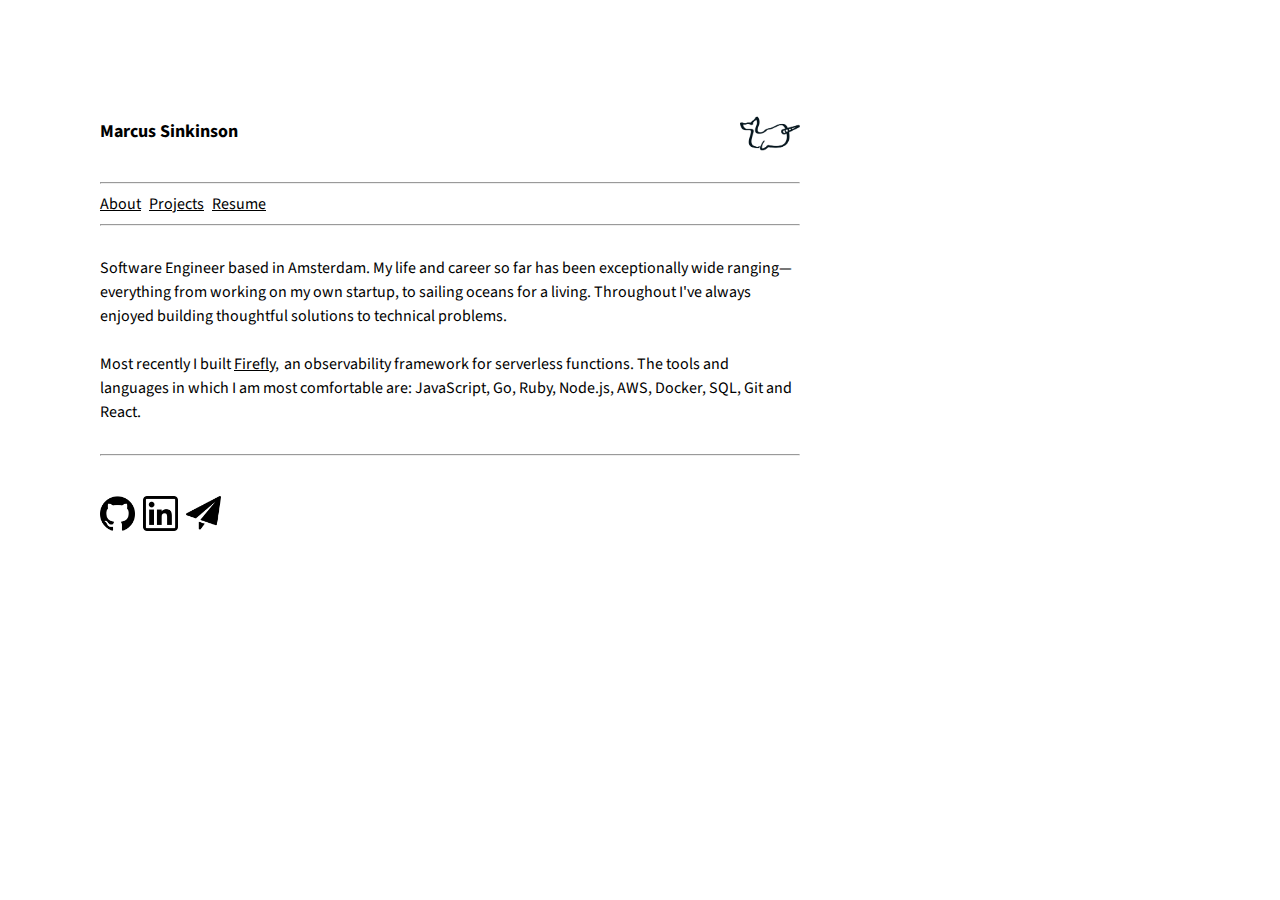
<file: index.html>
<!DOCTYPE html>
<html lang="en">
  <head>
    <title>Marcus Sinkinson</title>
    <meta charset="utf-8" />
    <meta name="viewport" content="width=device-width, initial-scale=1" />
    <meta name="author" content="marcus sinkinson" />
    <link
      href="https://fonts.googleapis.com/css?family=Source+Sans+Pro:300,400,600,700,900"
      rel="stylesheet"
    />
    <link rel="icon" type="image/png" href="/assets/img/favicon.png" />
    <link rel="stylesheet" href="/assets/css/style.css" />
  </head>
  <body>
    <div class="main">
      <header>
        <h1 class="name">Marcus Sinkinson</h1>
        <img
          class="right"
          src="/assets/img/favicon.png"
          alt="narwhal"
          width="60"
          height="60"
        />
      </header>
      <hr />
      <nav>
        <a href="/">About</a>
        <a href="/projects">Projects</a>
        <a href="/assets/resume.pdf" target="_blank">Resume</a>
      </nav>
      <hr class="format" />
      <section class="format">
        <p>
          Software Engineer based in Amsterdam. My life and career so far has
          been exceptionally wide ranging—everything from working on my own
          startup, to sailing oceans for a living. Throughout I've always
          enjoyed building thoughtful solutions to technical problems.
          <br /><br />
          Most recently I built
          <a href="https://try-firefly.github.io" target="_blank">Firefly,</a>an
          observability framework for serverless functions. The tools and
          languages in which I am most comfortable are: JavaScript, Go, Ruby,
          Node.js, AWS, Docker, SQL, Git and React.
        </p>
      </section>
      <hr class="format" />
      <footer>
        <a href="https://github.com/Sinkinson" target="_blank"
          ><img
            src="/assets/img/icons/github.png"
            alt="github icon"
            width="35"
            height="35"
        /></a>
        <a href="https://www.linkedin.com/in/marcussinkinson/" target="_blank"
          ><img
            src="/assets/img/icons/linkedin.png"
            alt="linkedin icon"
            width="35"
            height="35"
        /></a>
        <a href="mailto:sinkinsonmarcus@gmail.com" target="_blank"
          ><img
            src="/assets/img/icons/mail.png"
            alt="mail icon"
            width="35"
            height="35"
        /></a>
      </footer>
    </div>
  </body>
</html>
</file>
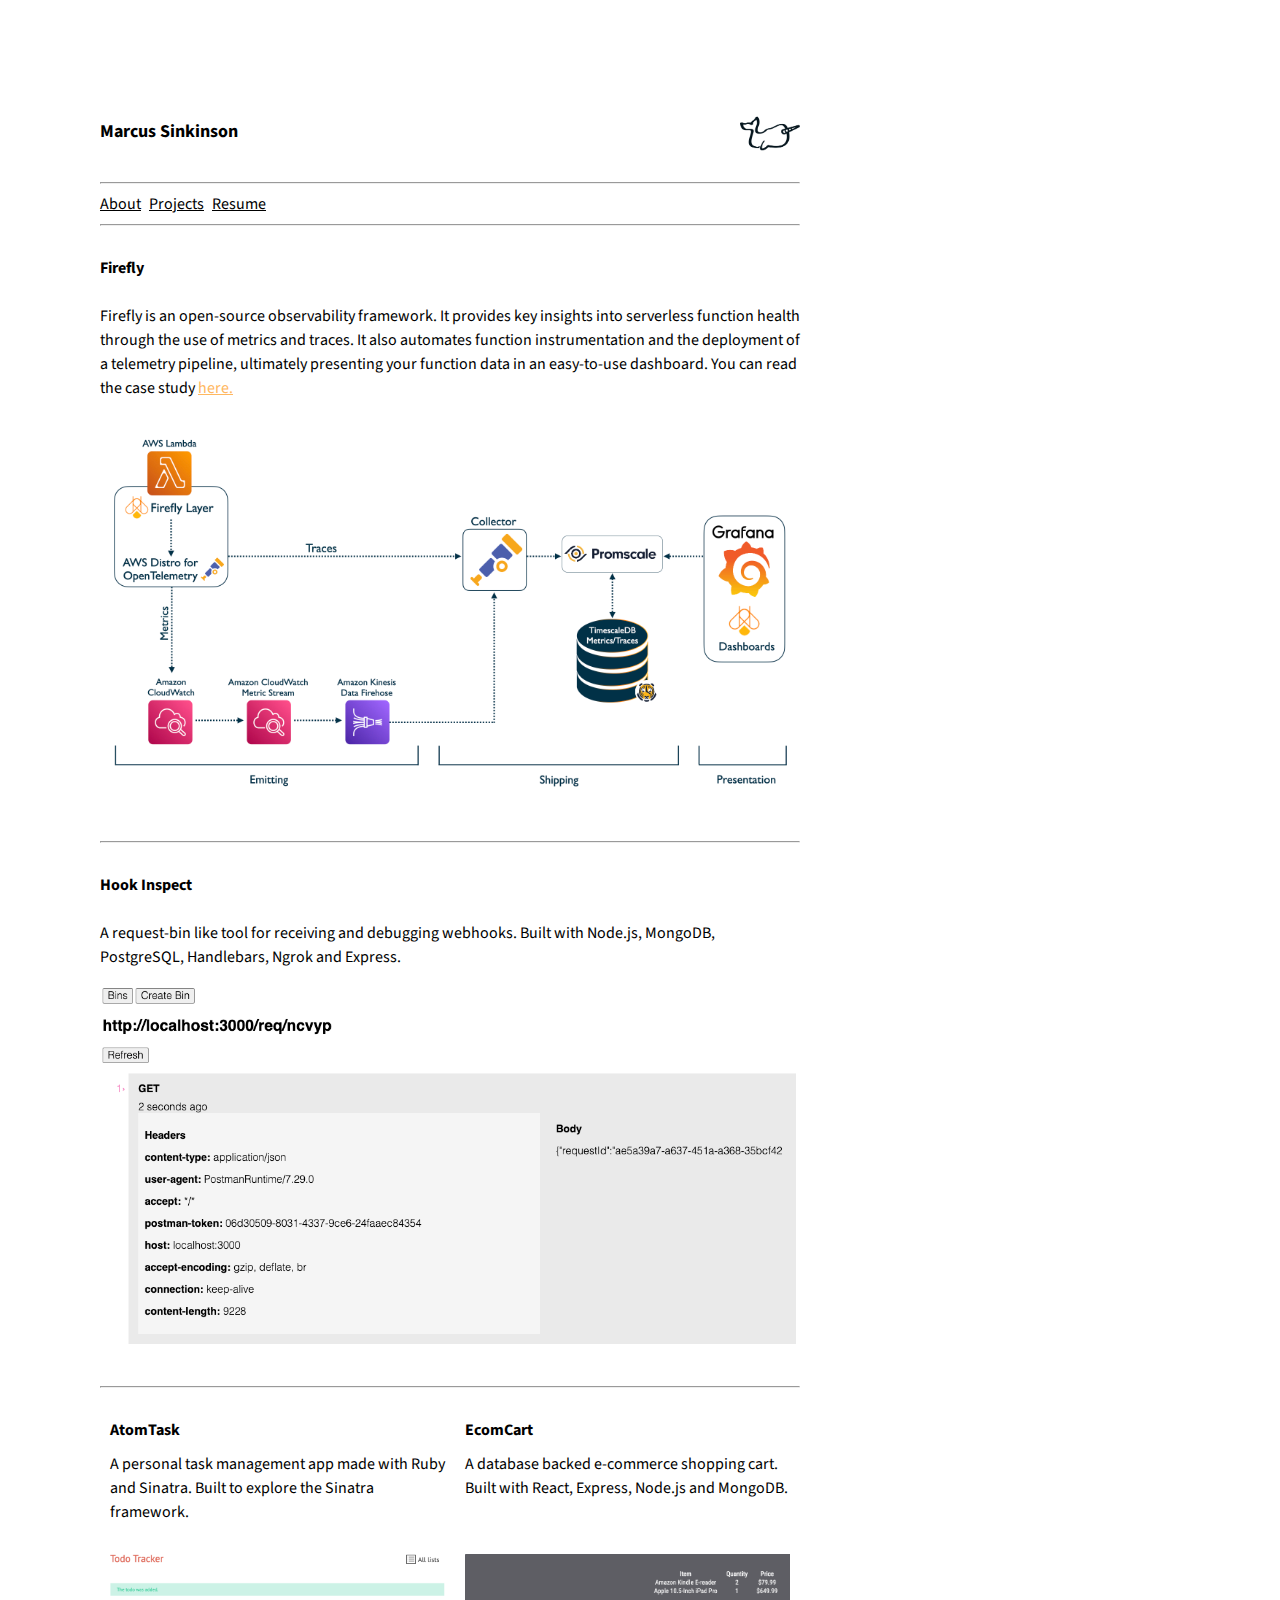
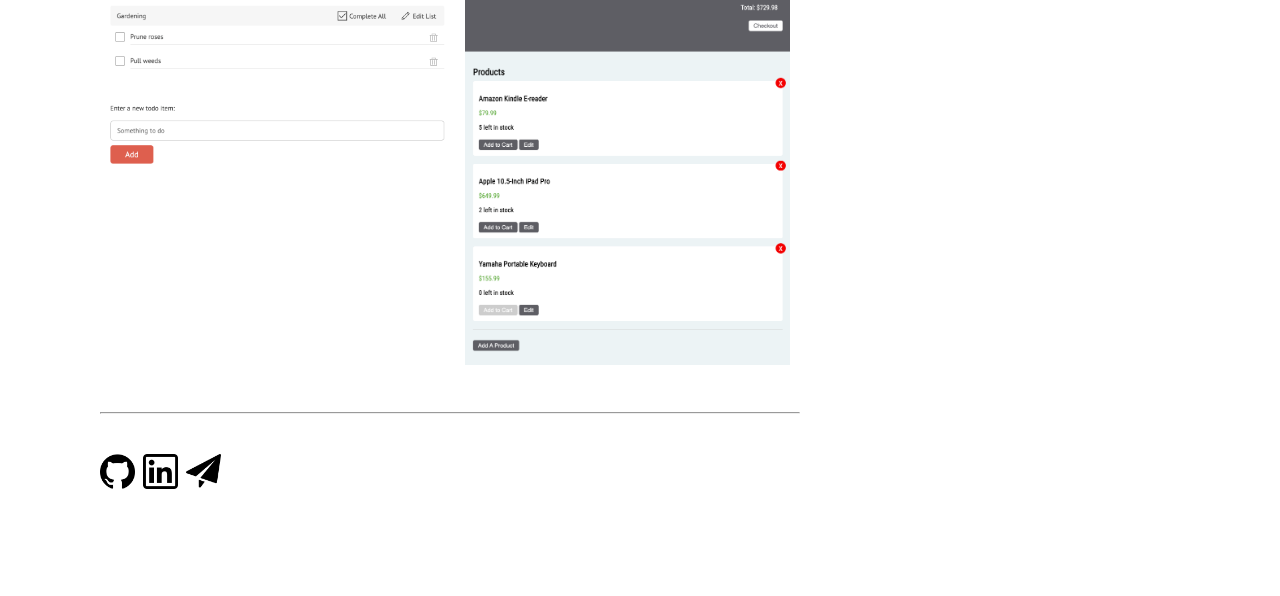
<file: projects.html>
<!DOCTYPE html>
<html lang="en">
  <head>
    <title>Marcus Sinkinson</title>
    <meta charset="utf-8" />
    <meta name="viewport" content="width=device-width, initial-scale=1" />
    <meta name="author" content="marcus sinkinson" />
    <link
      href="https://fonts.googleapis.com/css?family=Source+Sans+Pro:300,400,600,700,900"
      rel="stylesheet"
    />
    <link rel="icon" type="image/png" href="/assets/img/favicon.png" />
    <link rel="stylesheet" href="/assets/css/style.css" />
  </head>
  <body>
    <div class="main">
      <header>
        <h1 class="name">Marcus Sinkinson</h1>
        <img
          class="right"
          src="/assets/img/favicon.png"
          alt="narwhal"
          width="60"
          height="60"
        />
      </header>
      <hr />
      <nav>
        <a href="/">About</a>
        <a href="/projects">Projects</a>
        <a href="/assets/resume.pdf" target="_blank">Resume</a>
      </nav>
      <hr class="format" />
      <section class="format">
        <b>Firefly</b>
        <br /><br />
        <p>
          Firefly is an open-source observability framework. It provides key
          insights into serverless function health through the use of metrics
          and traces. It also automates function instrumentation and the
          deployment of a telemetry pipeline, ultimately presenting your
          function data in an easy-to-use dashboard. You can read the case study
          <a
            class="highlight"
            href="https://try-firefly.github.io"
            target="_blank"
            >here.</a
          >
        </p>
        <a href="https://try-firefly.github.io" target="_blank"
          ><img
            src="/assets/img/architecture.png"
            alt="firefly architecture"
            width="700"
        /></a>
      </section>
      <hr class="format" />
      <section class="format">
        <b>Hook Inspect</b>
        <br /><br />
        <p>
          A request-bin like tool for receiving and debugging webhooks. Built
          with Node.js, MongoDB, PostgreSQL, Handlebars, Ngrok and Express.
        </p>
        <img
          src="/assets/img/hookinspect.png"
          alt="hook inspect image"
          width="700"
        />
      </section>
      <hr class="format" />
      <section class="format">
        <table>
          <tr>
            <th>AtomTask</th>
            <th>EcomCart</th>
          </tr>
          <tr>
            <td>
              A personal task management app made with Ruby and Sinatra. Built
              to explore the Sinatra framework.
            </td>
            <td>
              A database backed e-commerce shopping cart. Built with React,
              Express, Node.js and MongoDB.
            </td>
          </tr>
          <tr>
            <td>
              <img
                src="/assets/img/atomtask.png"
                alt="atom task image"
                width="700"
              />
            </td>
            <td>
              <img
                src="/assets/img/ecomcart.png"
                alt="ecom cart image"
                width="700"
              />
            </td>
          </tr>
        </table>
      </section>
      <hr class="format" />
      <footer>
        <a href="https://github.com/Sinkinson" target="_blank"
          ><img
            src="/assets/img/icons/github.png"
            alt="github icon"
            width="35"
            height="35"
        /></a>
        <a href="https://www.linkedin.com/in/marcussinkinson/" target="_blank"
          ><img
            src="/assets/img/icons/linkedin.png"
            alt="linkedin icon"
            width="35"
            height="35"
        /></a>
        <a href="mailto:sinkinsonmarcus@gmail.com" target="_blank"
          ><img
            src="/assets/img/icons/mail.png"
            alt="mail icon"
            width="35"
            height="35"
        /></a>
      </footer>
    </div>
  </body>
</html>
</file>
<file: assets/css/style.css>
/* http://meyerweb.com/eric/tools/css/reset/ 
   v2.0 | 20110126
   License: none (public domain)
*/

html,
body,
div,
span,
applet,
object,
iframe,
h1,
h2,
h3,
h4,
h5,
h6,
p,
blockquote,
pre,
a,
abbr,
acronym,
address,
big,
cite,
code,
del,
dfn,
em,
img,
ins,
kbd,
q,
s,
samp,
small,
strike,
strong,
sub,
sup,
tt,
var,
b,
u,
i,
center,
dl,
dt,
dd,
ol,
ul,
li,
fieldset,
form,
label,
legend,
table,
caption,
tbody,
tfoot,
thead,
tr,
th,
td,
article,
aside,
canvas,
details,
embed,
figure,
figcaption,
footer,
header,
hgroup,
menu,
nav,
output,
ruby,
section,
summary,
time,
mark,
audio,
video {
  margin: 0;
  padding: 0;
  border: 0;
  font-size: 100%;
  /* font: inherit; */
  vertical-align: baseline;
}

/* HTML5 display-role reset for older browsers */
article,
aside,
details,
figcaption,
figure,
footer,
header,
hgroup,
menu,
nav,
section {
  display: block;
}

body {
  line-height: 1;
}

ol,
ul {
  list-style: none;
}

blockquote,
q {
  quotes: none;
}

blockquote:before,
blockquote:after,
q:before,
q:after {
  content: "";
  content: none;
}

table {
  border-collapse: collapse;
  border-spacing: 0;
}

/* Actual */
body {
  font-family: "Source Sans Pro", sans-serif;
  line-height: 24px;
}

a {
  margin-right: 5px;
  color: black;
}

a:hover {
  color: rgb(255, 184, 97);
}

.main {
  /* margin: auto; */
  margin-top: 100px;
  margin-bottom: 100px;
  margin-left: 100px;
  width: 700px;
}

.section {
  margin-bottom: 30px;
}

.format {
  margin-bottom: 30px;
}

.name {
  margin-top: 20px;
  margin-bottom: 30px;
  font-size: 1.125em;
  font-weight: bold;
  font-family: -apple-system, BlinkMacSystemFont, "Source Sans Pro", sans-serif;
}

.highlight {
  color: rgb(255, 184, 97);
}

img {
  max-width: 100%;
  height: auto;
  width: auto\9; /* ie8 */
  margin-top: 10px;
}

h2 {
  margin-bottom: 20px;
}

table {
  width: 100%;
}

td {
  padding: 10px;
  vertical-align: top;
}

th {
  text-align: left;
  padding-left: 10px;
}

h1 {
  display: inline-block;
}

.right {
  float: right;
}

@media (max-width: 350px) {
  .main {
    margin-left: 0px;
    max-width: 300px;
    margin: 0 auto;
    width: 90%;
  }
}

@media (min-width: 350px) and (max-width: 480px) {
  .main {
    margin-left: 0px;
    max-width: 350px;
    margin: 0 auto;
    width: 90%;
  }
}

@media (max-width: 820px) {
  .main {
    margin-left: 0px;
    margin: 0 auto;
  }
}

@media (min-width: 821px) and (max-width: 979px) {
}

@media (min-width: 1200px) {
}

@media (min-width: 1600px) {
}
</file>
